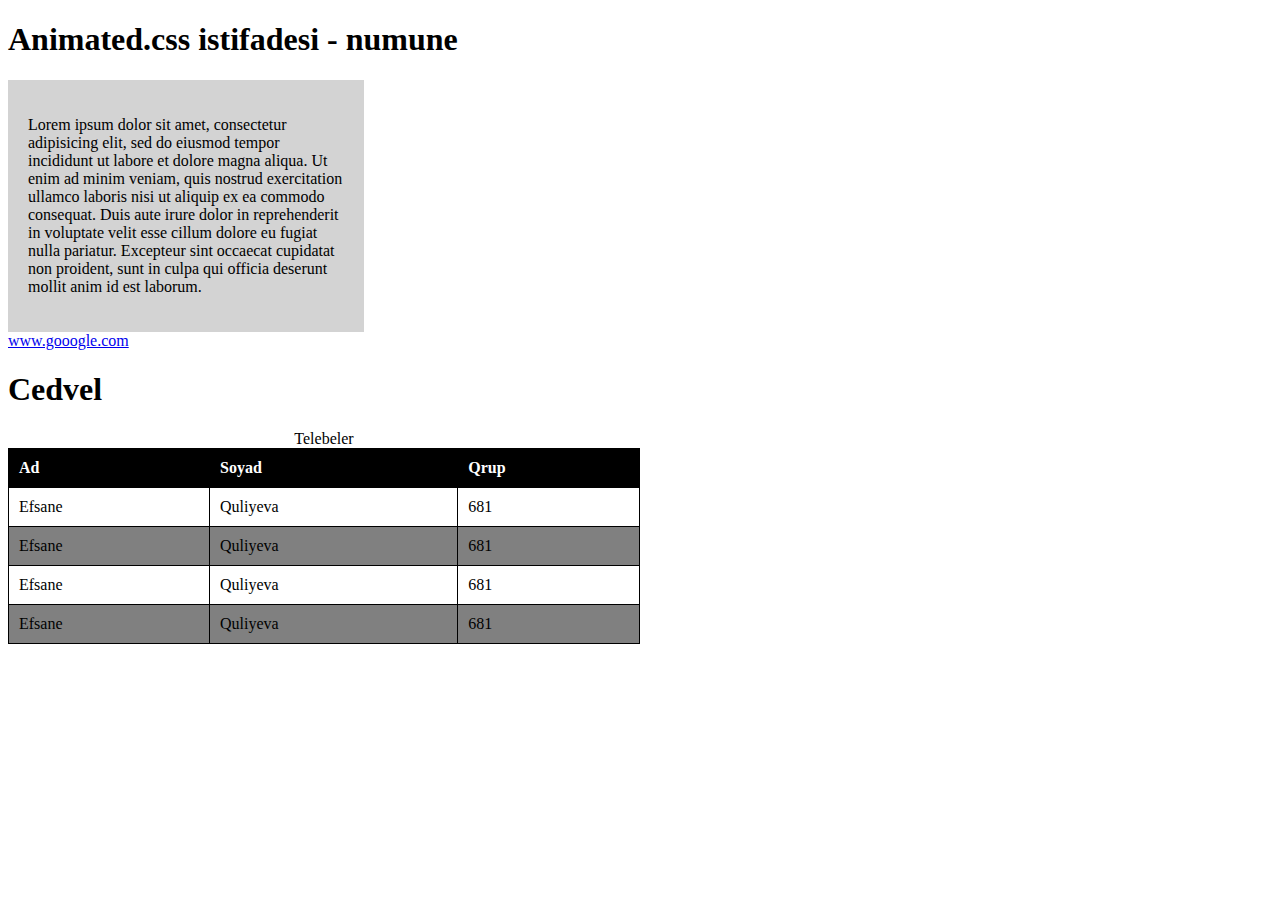
<file: index.html>
<!DOCTYPE html>
<html>
<head>
	<title>Table</title>
	<link rel="stylesheet" href="animate.css">
	<link rel="stylesheet" type="text/css" href="main.css">
</head>

			<!-- animated.css istifadesi. Animated ve istediyiniz animation adi class olaraq 
				daxil edilir. -->
				<h1>Animated.css istifadesi - numune</h1>
			<div style="background-color: lightgray; padding: 20px; width: 25%;" class="animated jello">
				<p>Lorem ipsum dolor sit amet, consectetur adipisicing elit, sed do eiusmod
				tempor incididunt ut labore et dolore magna aliqua. Ut enim ad minim veniam,
				quis nostrud exercitation ullamco laboris nisi ut aliquip ex ea commodo
				consequat. Duis aute irure dolor in reprehenderit in voluptate velit esse
				cillum dolore eu fugiat nulla pariatur. Excepteur sint occaecat cupidatat non
				proident, sunt in culpa qui officia deserunt mollit anim id est laborum.</p>
			</div>
			 <a href="#">www.gooogle.com</a>
			


		<h1>Cedvel</h1>
		<table style="width: 50%" cellspacing="0" class="shake">
			<caption>Telebeler</caption>
			<thead>
				<th>Ad</th>
				<th>Soyad</th>
				<th>Qrup</th>
			</thead>
			<tbody>
				<tr>
					<td>Efsane</td>
					<td>Quliyeva</td>
					<td>681</td>
				</tr>
				<tr>
					<td>Efsane</td>
					<td>Quliyeva</td>
					<td>681</td>
				</tr>
				<tr>
					<td>Efsane</td>
					<td>Quliyeva</td>
					<td>681</td>
				</tr>
				<tr>
					<td>Efsane</td>
					<td>Quliyeva</td>
					<td>681</td>
				</tr>
			</tbody>
		</table>

<script
  src="https://code.jquery.com/jquery-3.4.0.min.js"
  integrity="sha256-BJeo0qm959uMBGb65z40ejJYGSgR7REI4+CW1fNKwOg="
  crossorigin="anonymous"></script>
 

</body>
</html>
</file>
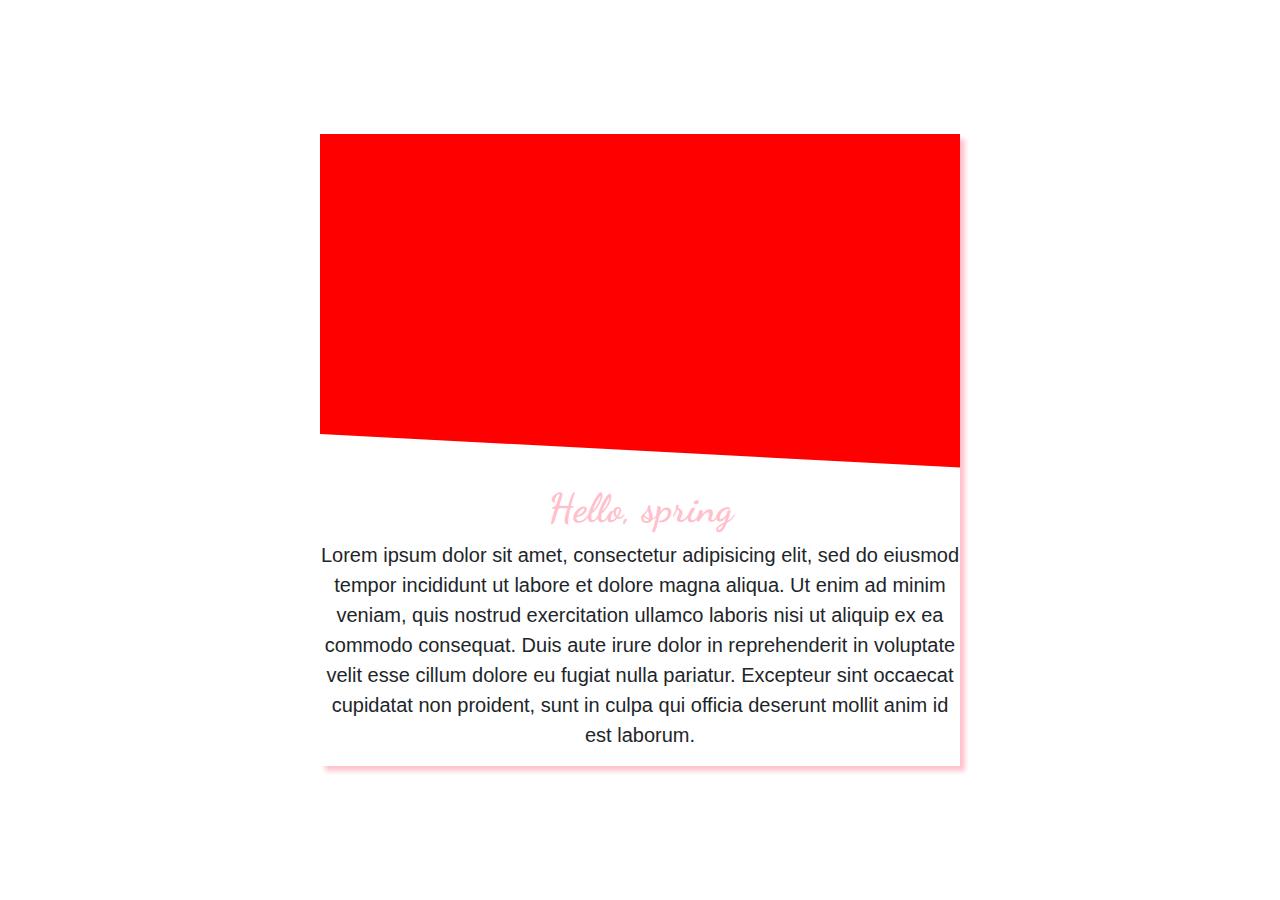
<file: email.html>
<!DOCTYPE html>
<html>
<head>
	<title>Cong</title>
	<link rel="stylesheet" href="https://stackpath.bootstrapcdn.com/bootstrap/4.3.1/css/bootstrap.min.css" integrity="sha384-ggOyR0iXCbMQv3Xipma34MD+dH/1fQ784/j6cY/iJTQUOhcWr7x9JvoRxT2MZw1T" crossorigin="anonymous">
	<link rel="stylesheet" type="text/css" href="style.css">
	<link href="https://fonts.googleapis.com/css?family=Dancing+Script" rel="stylesheet">
</head>
<body>
	<table>
		<!-- assimmetrik div -->
			<tr>
				<td colspan="2">
					<div class="banner"></div>
				</td>
			</tr>
		<!-- end assimetric div -->

		<!-- Bootstrap grid -->
			
			<tr >
				<td>
					<h1>Hello, spring</h1>
					<p >
						Lorem ipsum dolor sit amet, consectetur adipisicing elit, sed do eiusmod
						tempor incididunt ut labore et dolore magna aliqua. Ut enim ad minim veniam,
						quis nostrud exercitation ullamco laboris nisi ut aliquip ex ea commodo
						consequat. Duis aute irure dolor in reprehenderit in voluptate velit esse
						cillum dolore eu fugiat nulla pariatur. Excepteur sint occaecat cupidatat non
						proident, sunt in culpa qui officia deserunt mollit anim id est laborum.
					</p>
				</td>
			</tr>
		<!--bootstrap grid -->
		
	</table>

</body>
</html>
</file>
<file: main.css>
table, th, td {
	border: 1px solid #000000;
	border-collapse: collapse;

}

a:active {
	color: red;
}


table tr:nth-child(even)
{
	background-color: gray;
}


th {
	text-align: left;
	background-color: black;
	color: white;
}


tr:hover td {
	background-color: pink;
}

td, th {
	padding: 10px;
}

table {
	border-spacing: 10px 5px;
}
</file>
<file: style.css>
* {
	margin: 0;
	padding: 0;
}

body, html {
	height: 100%;
}

h1, p {
	text-align: center;
}

p {
	font-size: 20px;
}

h1 {
	font-family: 'Dancing Script', cursive;
	font-weight: 700;
	color: pink;

}

body {
	display: flex;
	justify-content: center;
	align-items: center;

}

table {
	box-shadow: 5px 5px 5px pink;
	width: 50%;
	display: block;
}


table, th, td {
	
	border-collapse: collapse;
}



.banner {
	width: 100%;
	height: 300px;
	position: relative;
	background-color:  red;
	background-repeat: no-repeat;
	background-size: cover;
	background-position: center;
	padding: 10px;
	box-sizing: border-box;
	margin-bottom: 50px;


 }


.banner:after {
	content: '';
	width: 100%;
	height: 100%;
	top: 0;
	left: 0;
	right: 0;
	position: absolute;
	background:inherit;
	transform-origin: top left;
	transform: skewY(3deg);
	z-index: -1;
}
</file>
